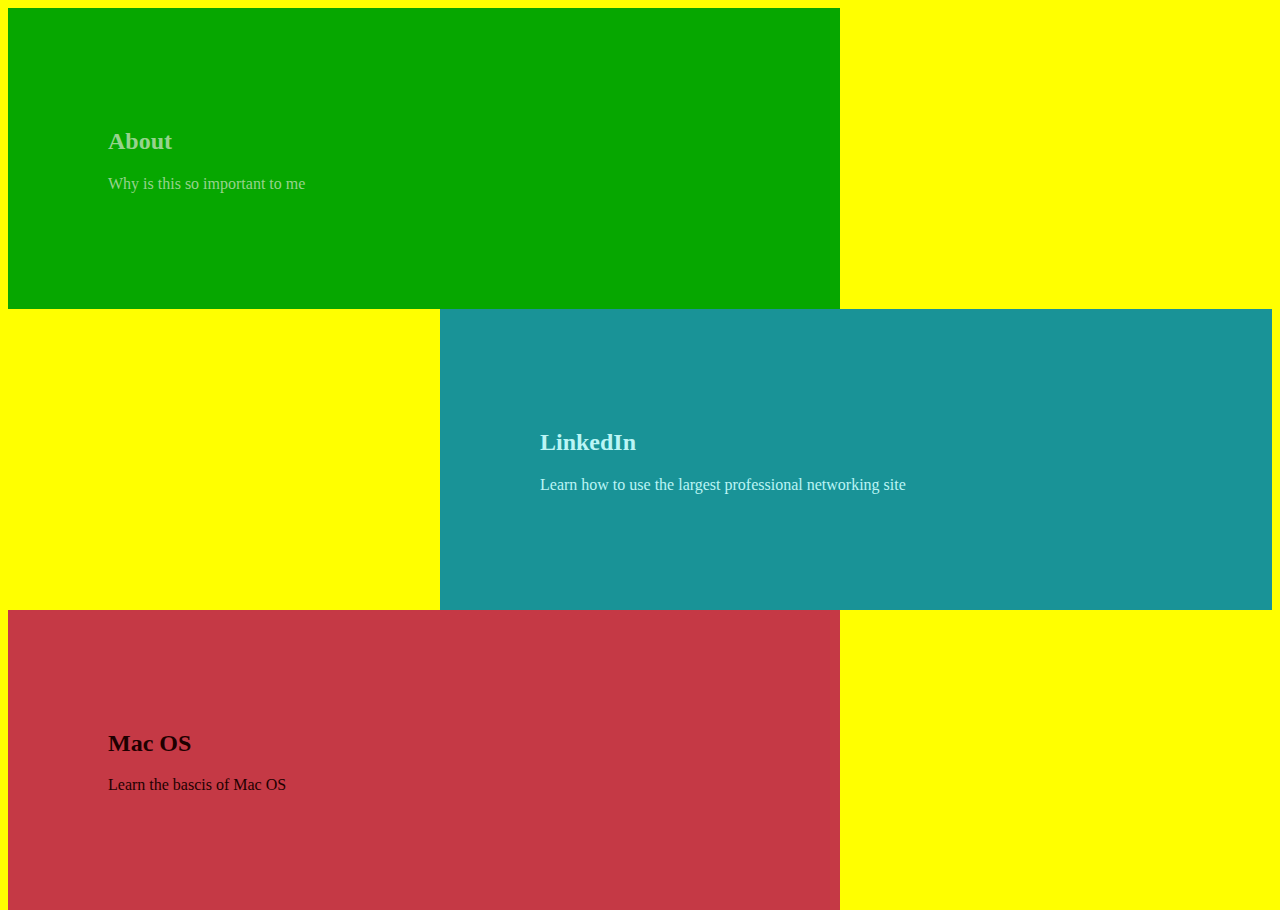
<file: docs/index.html>
<html>
  <head>
      <title> Home </title>
      <link rel="stylesheet" href="Home.css">
  </head>
   <body>
      
    <a href="About.html">
      <div class="top" style="background-color:rgb(6, 167, 0);">
          <h2>About</h2>
          <p>Why is this so important to me</p>
          
      </div>
    </a>

  <a href="LinkedIn.html">
      <div class="middle" style="background-color:rgb(25, 147, 151);">
        <h2>LinkedIn</h2>
        <p>Learn how to use the largest professional
          networking site
        </p>
      </div>
  </a>

<a href="Macbook.html">
        <div class="bottom" style="background-color:rgb(197, 57, 69);">
          <h2>Mac OS</h2>
          <p>Learn the bascis of Mac OS</p>
        </div>
    </a>
    
              
  </body>
</html>
</file>
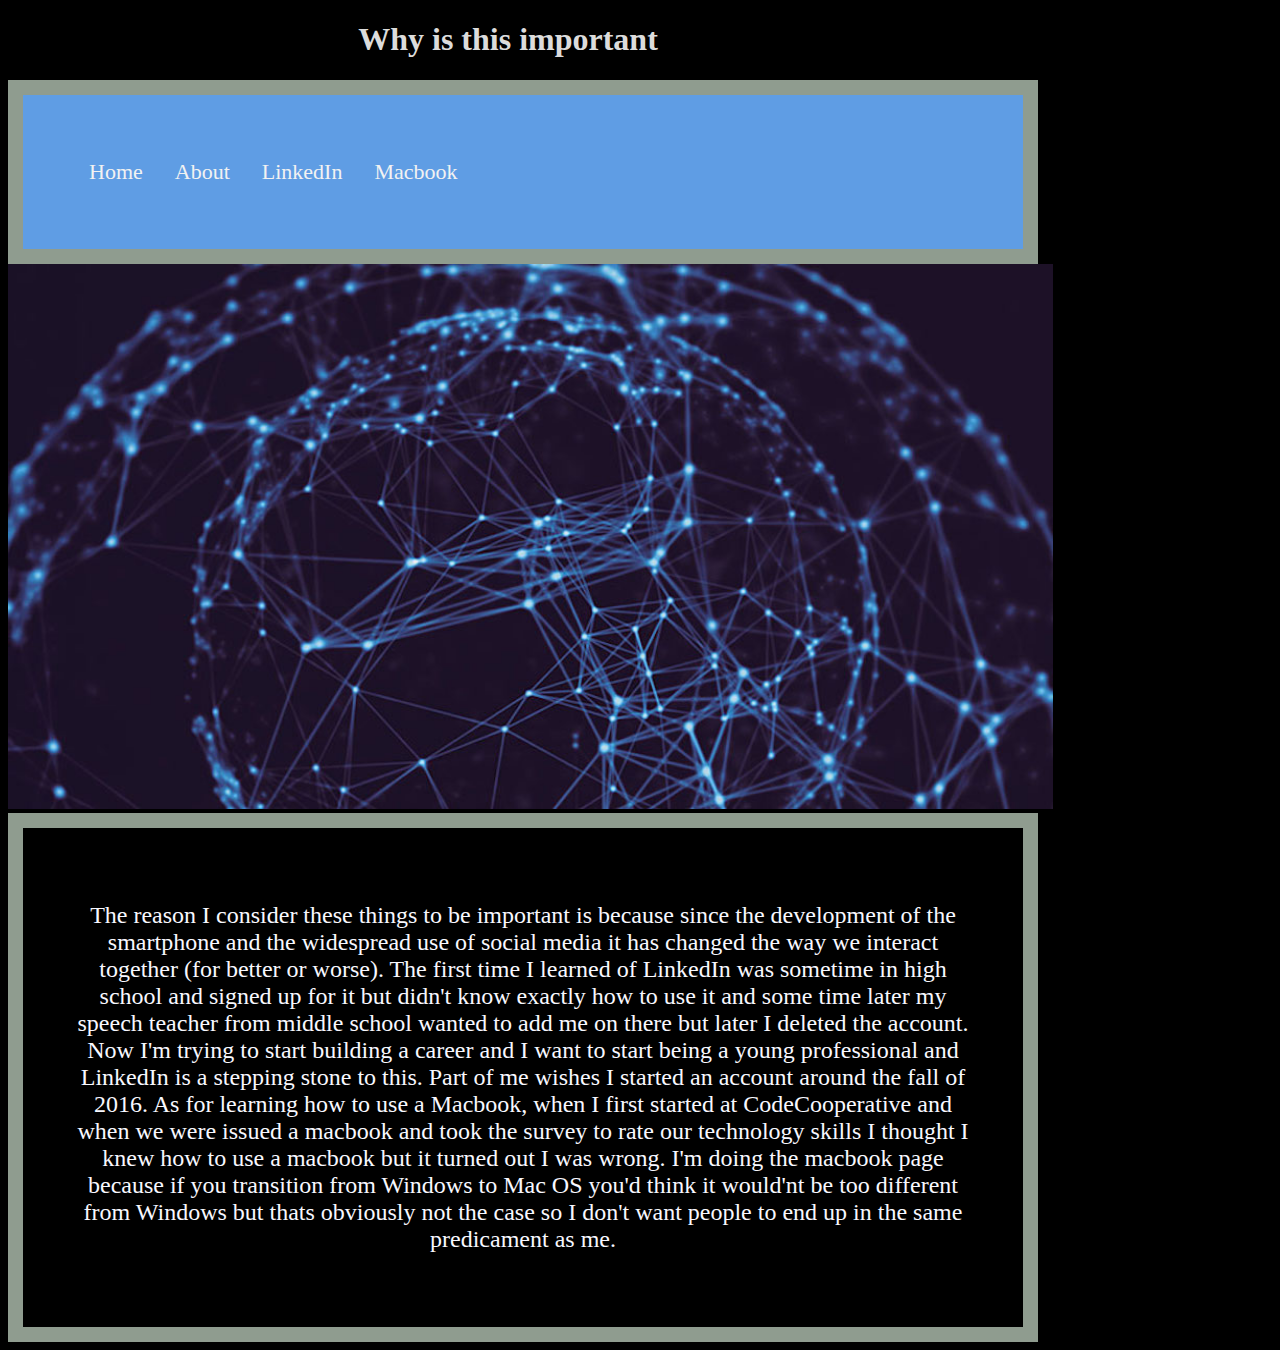
<file: About.html>
<!DOCTYPE html>
<html>
    <head>
        <title> About </title>
        <link rel="stylesheet" href="styles.css">
    </head>
     <body>
        <h1>
            Why is this important
        </h1>
        <div class="topnav">

                <a href="HomePage.html">Home</a>
                <a href="About.html">About</a>
                <a href="LinkedIn.html">LinkedIn</a>
                <a href="Macbook.html">Macbook</a>
        </div>  
        <img src="Netcopy.jpg" alt= "internet" width="1045 " height="545"> 
        
        <div class="b">
                <p> The reason I consider these things to be important is because
                    since the development of the smartphone and the widespread use 
                    of social media it has changed the way we interact together
                    (for better or worse). The first time I learned of LinkedIn was
                    sometime in high school and signed up for it but didn't know exactly
                    how to use it and some time later my speech teacher from middle school
                    wanted to add me on there but later I deleted the account. Now I'm 
                    trying to start building a career and I want to start being a young
                    professional and LinkedIn is a stepping stone to this. Part of me
                    wishes I started an account around the fall of 2016.

                    As for learning how to use a Macbook, when I first started at
                    CodeCooperative and when we were issued a macbook and took the 
                    survey to rate our technology skills I thought I knew how to 
                    use a macbook but it turned out I was wrong. I'm doing the macbook
                    page because if you transition from Windows to Mac OS you'd think
                    it would'nt be too different from Windows but thats obviously not
                    the case so I don't want people to end up in the same predicament
                    as me.

                </p>
            </div>
        </body>
</html>
</file>
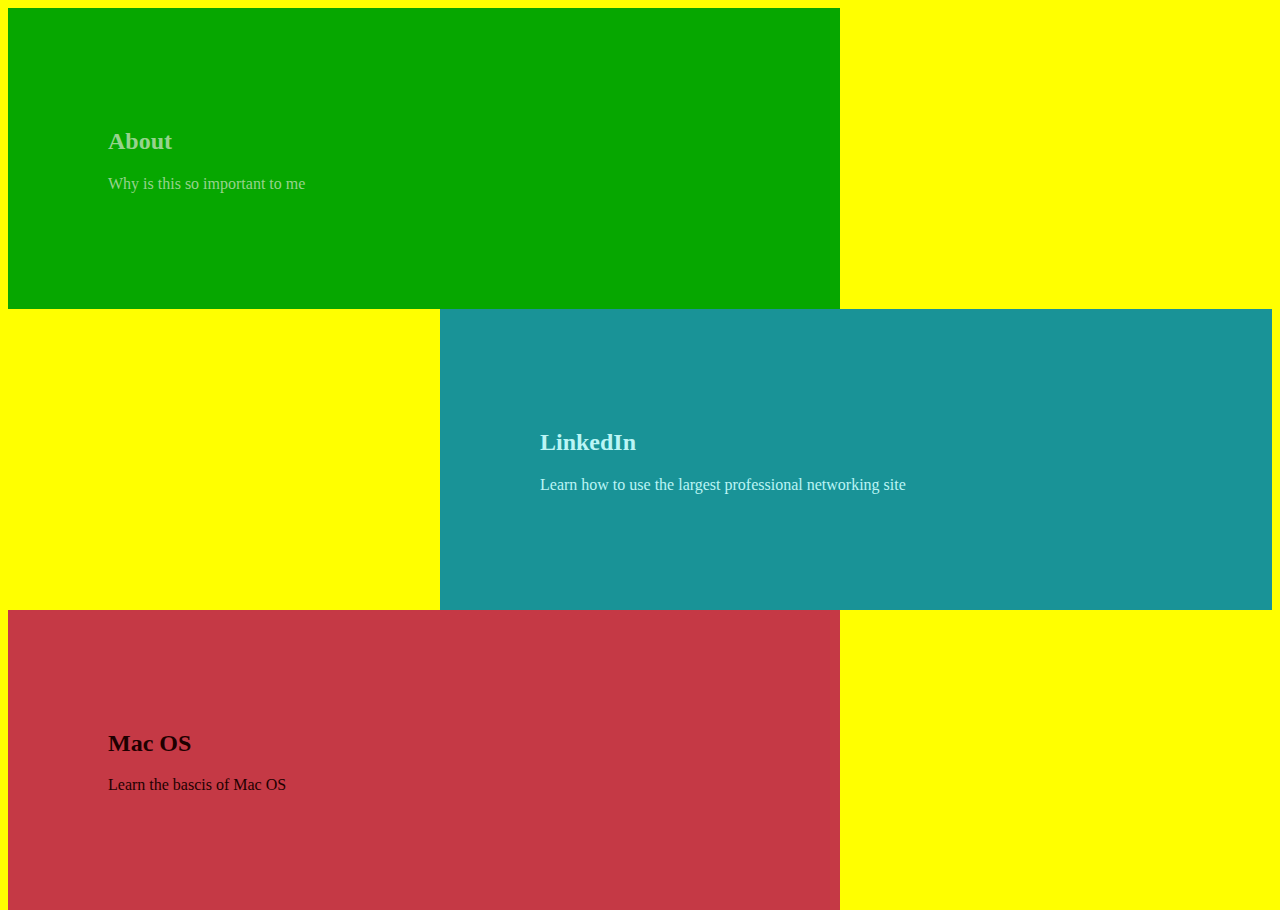
<file: HomePage.html>
<html>
  <head>
      <title> Home </title>
      <link rel="stylesheet" href="Home.css">
  </head>
   <body>
      

    <a href="About.html">
      <div class="top" style="background-color:rgb(6, 167, 0);">
          <h2>About</h2>
          <p>Why is this so important to me</p>
          
      </div>
    </a>



  <a href="LinkedIn.html">
      <div class="middle" style="background-color:rgb(25, 147, 151);">
        <h2>LinkedIn</h2>
        <p>Learn how to use the largest professional
          networking site
        </p>
      </div>
    </a>



    <a href="Macbook.html">
        <div class="bottom" style="background-color:rgb(197, 57, 69);">
          <h2>Mac OS</h2>
          <p>Learn the bascis of Mac OS</p>
        </div>
    </a>
    
              
  </body>
</html>
</file>
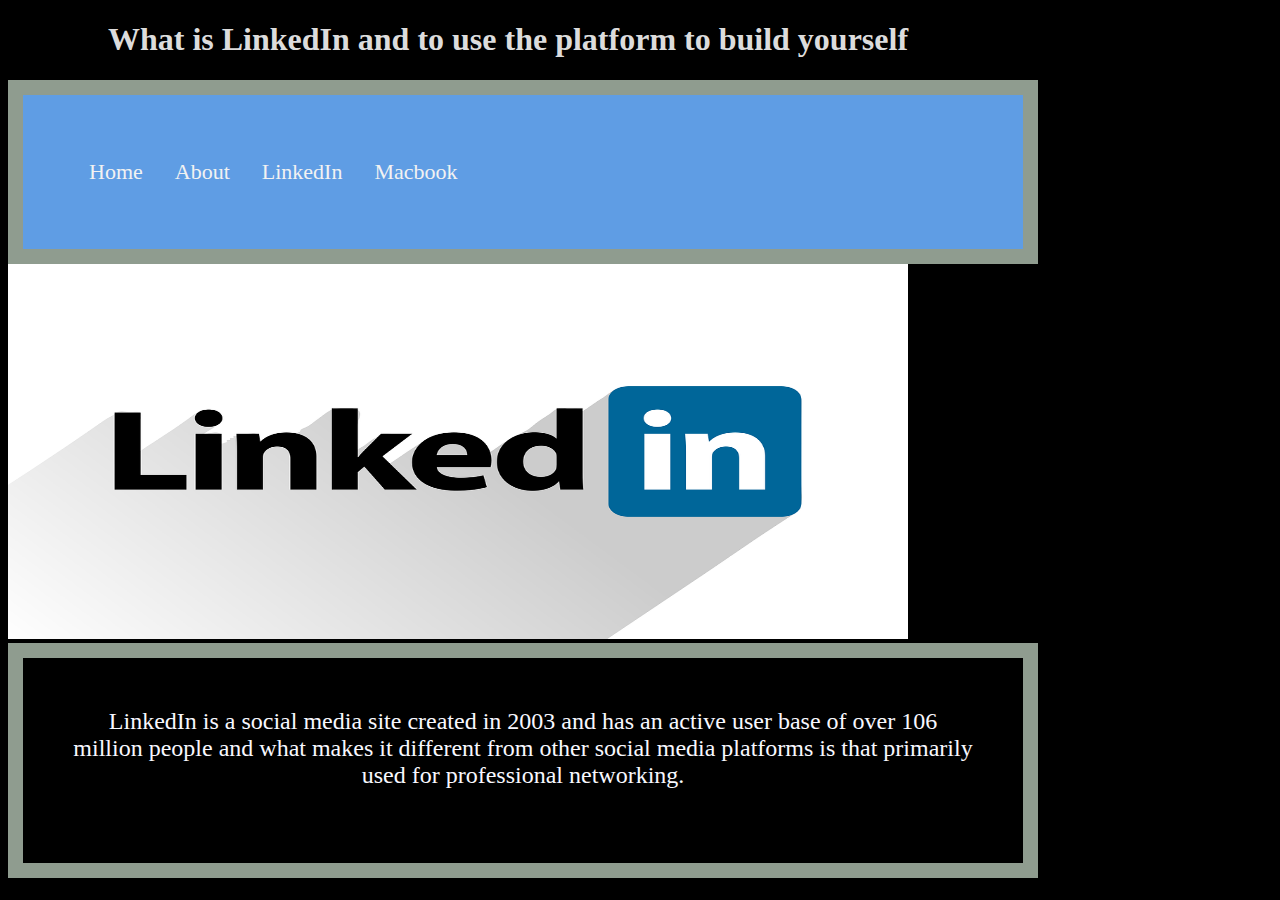
<file: LinkedIn.html>
<!DOCTYPE html>
<html>
    <head>
        <title> How To Use LinkedIn </title>
        <link rel="stylesheet" href="styles.css">
    </head>
     <body>
        <h1>
            What is LinkedIn and to use the platform to build yourself
        </h1>
        <div class="topnav">

            
                <a href="HomePage.html">Home</a>
                <a href="About.html">About</a>
                <a href="LinkedIn.html">LinkedIn</a>
                <a href="Macbook.html">Macbook</a>
        </div>    
       
        <img src="linkedin1.png" alt= "logo" width="900" height="375"> 
       
            <div class="b"
        <p>
            LinkedIn is a social media site created in 2003 and has an active user base
            of over 106 million people and what makes it different from other social media
            platforms is that primarily used for professional networking.
        </p>
            </div>
    </body>
</html>
</file>
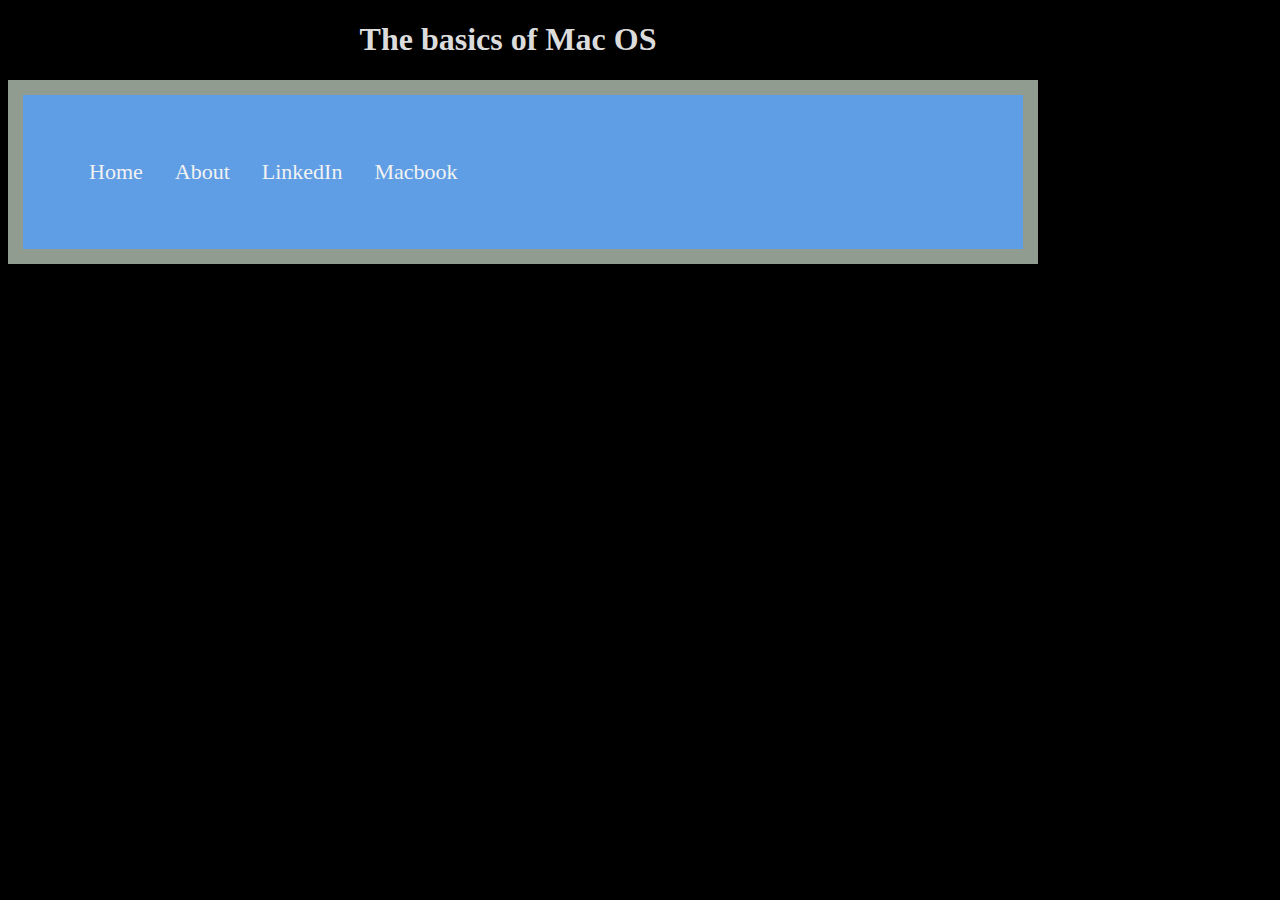
<file: Macbook.html>
<!DOCTYPE html>
<html>
    <head>
        <title> Macbook Basics </title>
        <link rel="stylesheet" href="styles.css">
    </head>
     <body>
        <h1>
            The basics of Mac OS
        </h1>
        <div class="topnav">

                <a href="HomePage.html">Home</a>
                <a href="About.html">About</a>
                <a href="LinkedIn.html">LinkedIn</a>
                <a href="Macbook.html">Macbook</a>
        </div>    
    </body>
</html>
</file>
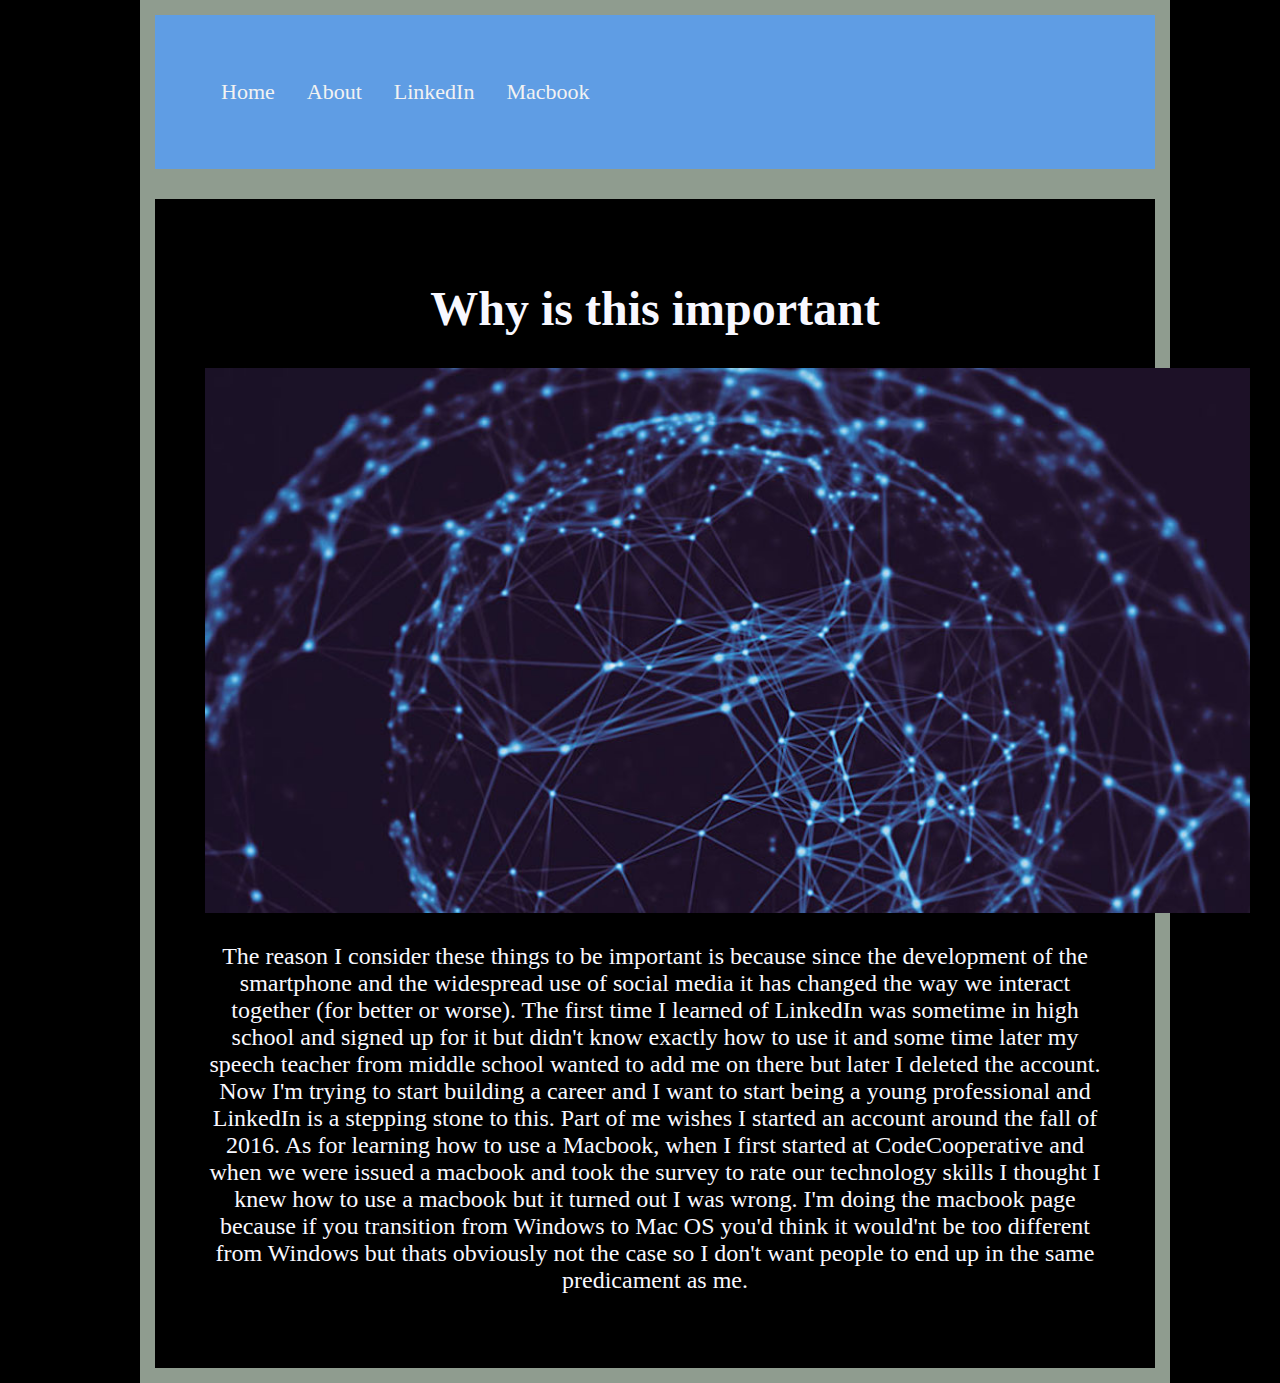
<file: docs/About.html>
<!DOCTYPE html>
<html>
    <head>
        <title> About </title>
        <link rel="stylesheet" href="styles.css">
    </head>
     <body>
      
        <div class="topnav">

                <a href="index.html">Home</a>
                <a href="About.html">About</a>
                <a href="LinkedIn.html">LinkedIn</a>
                <a href="Macbook.html">Macbook</a>
        </div>  
        
        <div class="b">
                <h1>Why is this important</h1>

                <img src="Netcopy.jpg" alt= "internet" width="1045 " height="545"> 
        
            
                <p> The reason I consider these things to be important is because
                    since the development of the smartphone and the widespread use 
                    of social media it has changed the way we interact together
                    (for better or worse). The first time I learned of LinkedIn was
                    sometime in high school and signed up for it but didn't know exactly
                    how to use it and some time later my speech teacher from middle school
                    wanted to add me on there but later I deleted the account. Now I'm 
                    trying to start building a career and I want to start being a young
                    professional and LinkedIn is a stepping stone to this. Part of me
                    wishes I started an account around the fall of 2016.

                    As for learning how to use a Macbook, when I first started at
                    CodeCooperative and when we were issued a macbook and took the 
                    survey to rate our technology skills I thought I knew how to 
                    use a macbook but it turned out I was wrong. I'm doing the macbook
                    page because if you transition from Windows to Mac OS you'd think
                    it would'nt be too different from Windows but thats obviously not
                    the case so I don't want people to end up in the same predicament
                    as me.

                </p>
            </div>
        </body>
</html>
</file>
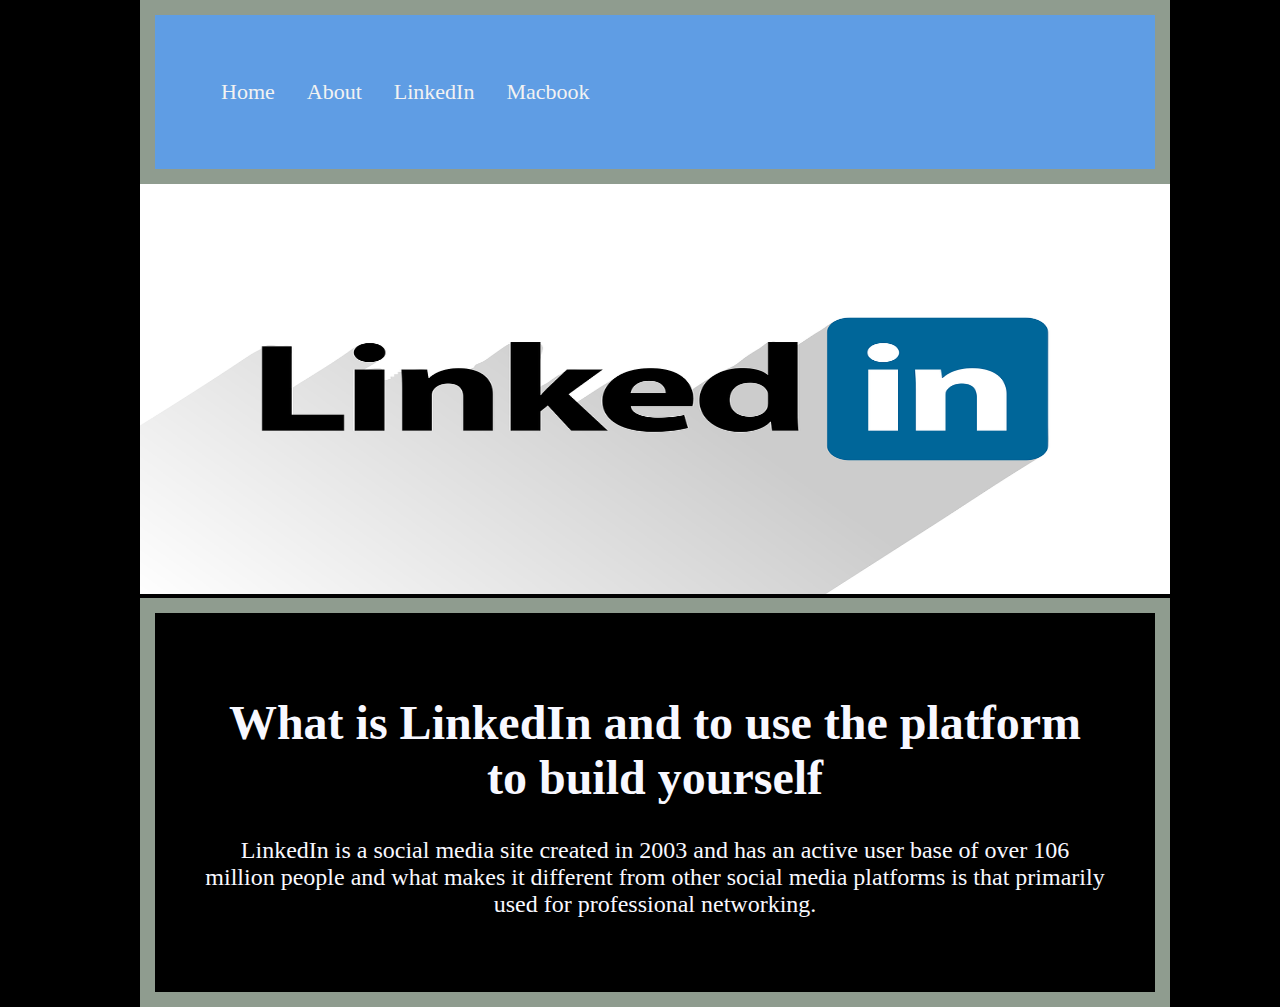
<file: docs/LinkedIn.html>
<!DOCTYPE html>
<html>
    <head>
        <title> How To Use LinkedIn </title>
        <link rel="stylesheet" href="styles.css">
    </head>
     <body>
        
        <div class="topnav">            
            <a href="index.html">Home</a>
            <a href="About.html">About</a>
            <a href="LinkedIn.html">LinkedIn</a>
            <a href="Macbook.html">Macbook</a>
        </div>    
       
        <img src="linkedin1.png" alt= "logo" width="1030" height="410"> 
       
        <div class="b">
            <h1>
                What is LinkedIn and to use the platform to build yourself 
            </h1>
        
            <p>
                LinkedIn is a social media site created in 2003 and has an active user base
                of over 106 million people and what makes it different from other social media
                platforms is that primarily used for professional networking.
            </p>
        </div>
    </body>
</html>
</file>
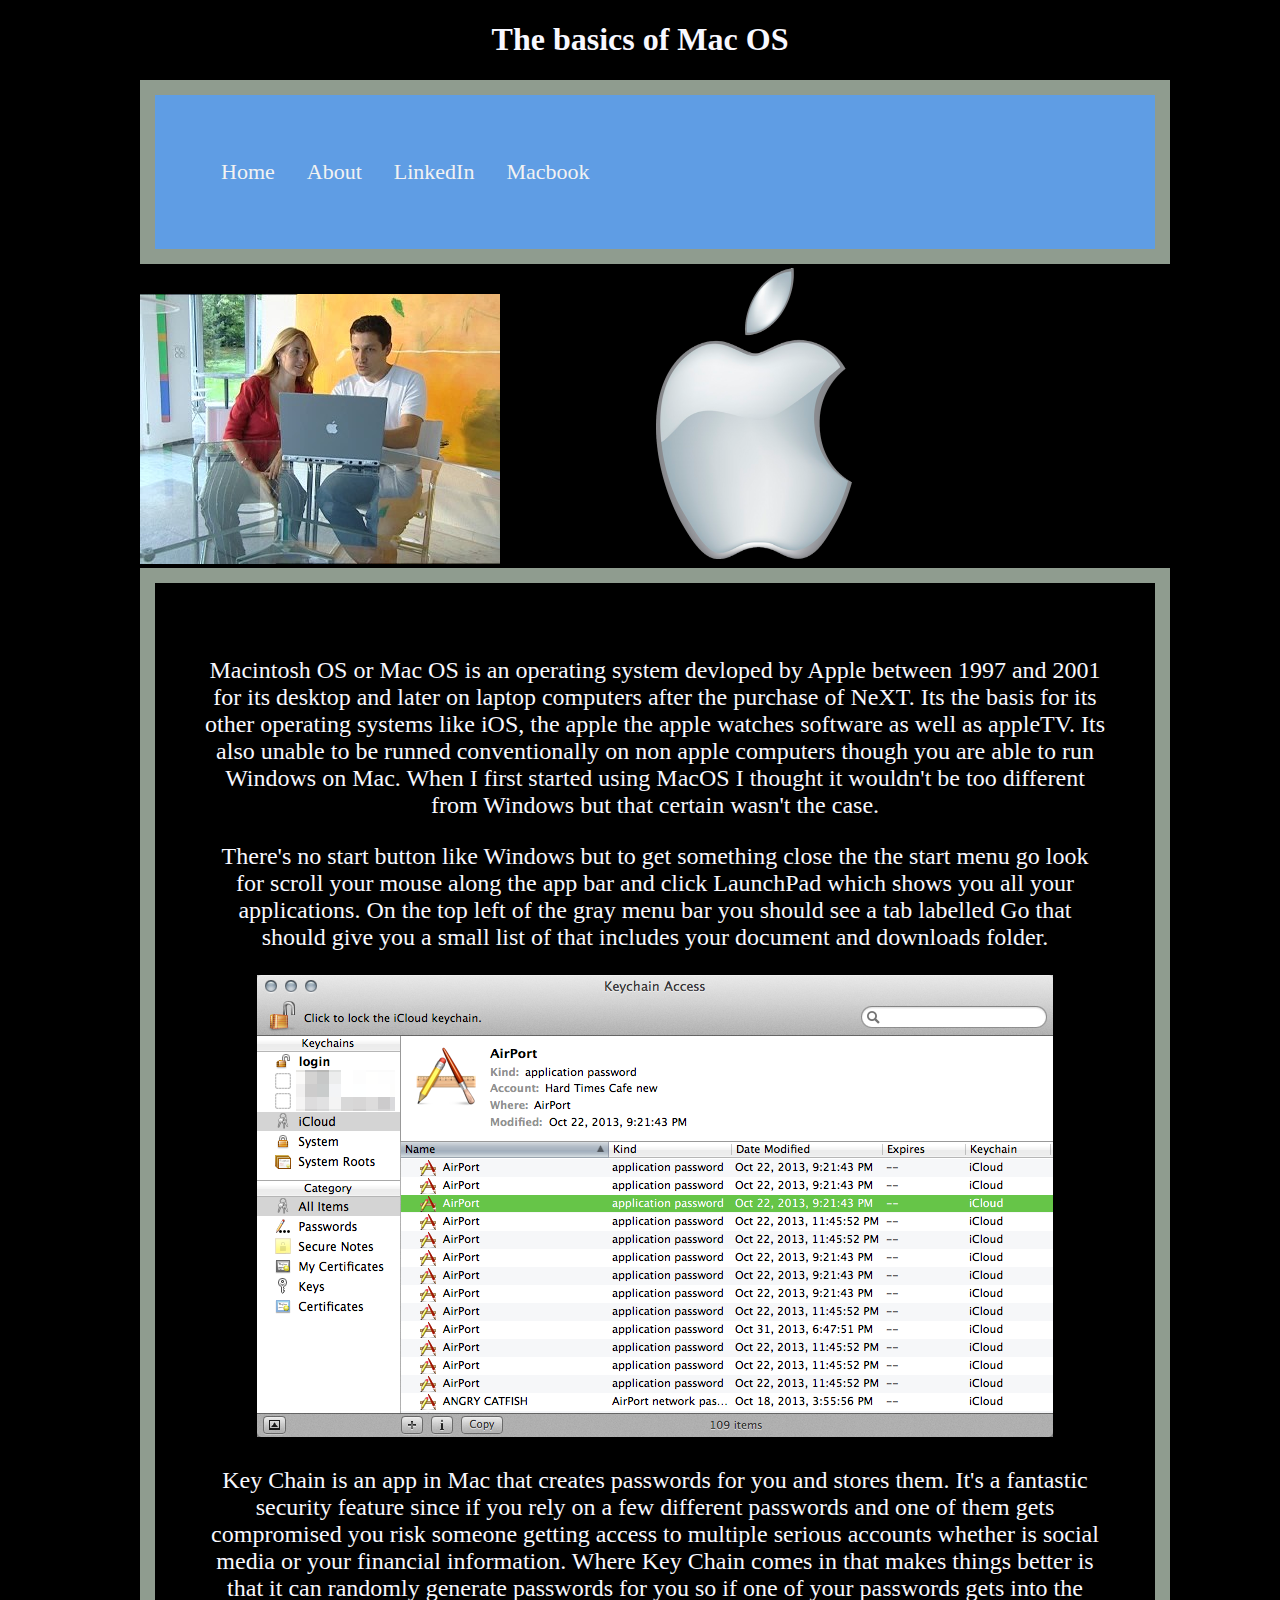
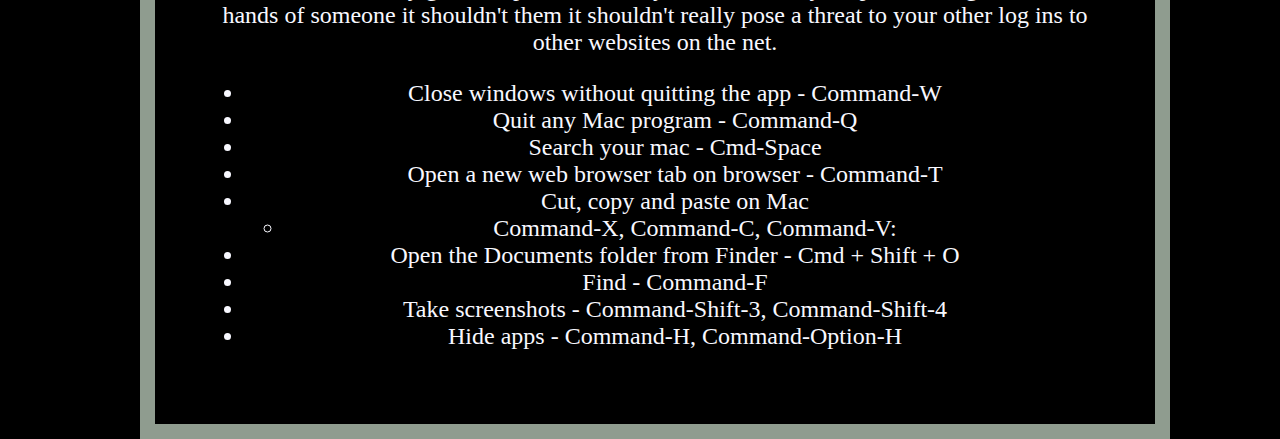
<file: docs/Macbook.html>
<!DOCTYPE html>
<html>
    <head>
        <title> Macbook Basics </title>
        <link rel="stylesheet" href="styles.css">
    </head>
     <body>
        <h1>
            The basics of Mac OS
        </h1>
        <div class="topnav">

                <a href="index.html">Home</a>
                <a href="About.html">About</a>
                <a href="LinkedIn.html">LinkedIn</a>
                <a href="Macbook.html">Macbook</a>
        </div>
        
            <img src="macbook.jpg" alt= "internet" width="360" height="270">
            <img src="AppleLogo.png" alt="Logo" width="500" height="300">
            
            <div class="b">
                
            
            <p>Macintosh OS or Mac OS is an operating system devloped by Apple between 1997 and 2001 for its desktop and later on
                    laptop computers after the purchase of NeXT. Its the basis for its other operating systems like iOS, the apple
                    the apple watches software as well as appleTV. Its also unable to be runned conventionally on non apple 
                    computers though you are able to run Windows on Mac. When I first started using MacOS I thought it 
                    wouldn't be too different from Windows but that certain wasn't the case.
                </p>

                    <p>
                        There's no start button like Windows but to get something close the the start menu go look for 
                        scroll your mouse along the app bar and click LaunchPad which shows you all your applications.
                        On the top left of the gray menu bar you should see a tab labelled Go that should give you a small
                        list of that includes your document and downloads folder.
                        
                    </p>
                            <img src="KeyChain.png" alt="KeyChain" width="796" height="462">

                            <p>
                                Key Chain is an app in Mac that creates passwords for you and stores them. It's a fantastic
                                security feature since if you rely on a few different passwords and one of them gets compromised
                                you risk someone getting access to multiple serious accounts whether is social media or your financial
                                information. Where Key Chain comes in that makes things better is that it can randomly generate
                                passwords for you so if one of your passwords gets into the hands of someone it shouldn't them it
                                shouldn't really pose a threat to your other log ins to other websites on the net.
                            </p>

                                <ul>
                                    <li>Close windows without quitting the app - Command-W</li>
                                    <li>Quit any Mac program - Command-Q</li> 
                                    <li>Search your mac - Cmd-Space</li>
                                    <li>Open a new web browser tab on browser - Command-T</li>
                                    <li>
                                        Cut, copy and paste on Mac
                                        <ul>
                                         <li>Command-X, Command-C, Command-V:</li>
                                        </ul>
                                    </li>
                                    <li>Open the Documents folder from Finder - Cmd + Shift + O</li>
                                    <li>Find  - Command-F</li>
                                    <li>Take screenshots - Command-Shift-3, Command-Shift-4</li>
                                    <li>Hide apps - Command-H, Command-Option-H</li>
                                </ul>
    
            </body>
        </div>
</html>
</file>
<file: docs/Home.css>
.top {
  float: left;
  width: 50%;
  padding: 100px;
  color: rgb(151, 211, 141)
}

.middle {
  float: right;
  width: 50%;
  padding: 100px;
  color: rgb(187, 245, 245);
}

.bottom {
  float: left;
  width: 50%;
  padding: 100px;
  color: rgb(30,0, 0);
}

/* Clear floats after the columns */
.row:after {
  content: "";
  display: table;
  clear: both;
}

body {
  background-color: yellow;
}
</file>
<file: styles.css>
body
{
    background-color: rgb(238, 216, 216);

}

/* Add a black background color to the top navigation */
.topnav {
    background-color: rgb(95, 157, 228);
    overflow: hidden;
}

/* Style the links inside the navigation bar */
.topnav a {
    float: left;
    color: #f2f2f2;
    text-align: center;
    padding: 14px 16px;
    text-decoration: none;
    font-size: 22px;
    cursor: crosshair;
}

/* Change the color of links on hover */
.topnav a:hover {
    background-color: #ddd;
    color: whitesmoke;
}

/* Add a color to the active/current link */
.topnav a.active {
    background-color: #4CAF50;
    color: white;
}

body {
    background-color: #000000;
    color: ghostwhite;
}

h1 {
    
    color: gainsboro;
}

.main
{
    font-size:x-large;

    
}

body

{
width: 1000px

}

h1

{
text-align: center
}

div {
width: 900px;
border: 15px solid rgb(143, 156, 143);
padding: 50px;
margin: 0px auto;
}
        img1
        {
            height: 100px;
width: 500px;
        }



div.b {

    text-align: center;
    font-size: x-large;
}
</file>
<file: Home.css>
.top {
  float: left;
  width: 50%;
  padding: 100px;
  color: rgb(151, 211, 141)
}

.middle {
  float: right;
  width: 50%;
  padding: 100px;
  color: rgb(187, 245, 245);
}

.bottom {
  float: left;
  width: 50%;
  padding: 100px;
  color: rgb(30,0, 0);
}

/* Clear floats after the columns */
.row:after {
  content: "";
  display: table;
  clear: both;
}

body {
  background-color: yellow;
}
</file>
<file: docs/styles.css>
/* Add a black background color to the top navigation */
.topnav {
background-color: rgb(95, 157, 228);
overflow: hidden;
}

/* Style the links inside the navigation bar */
.topnav a {
float: left;
color: #f2f2f2;
text-align: center;
padding: 14px 16px;
text-decoration: none;
font-size: 22px;
}

/* Change the color of links on hover */
.topnav a:hover {
background-color: #ddd;
color: whitesmoke;
}

/* Add a color to the active/current link */
.topnav a.active {
background-color: #4CAF50;
color: white;
}

body {
background-color: #000000;
color: ghostwhite;
width: 1000px;
margin: 0 auto;
}

.main {
font-size:x-large;    
}

h1 {
text-align: center
}

div {
width: 900px;
border: 15px solid rgb(143, 156, 143);
padding: 50px;
margin: 0px auto;
}

img1 {
height: 100px;
width: 500px;
}

div.b {
text-align: center;
font-size: x-large;
}
</file>
